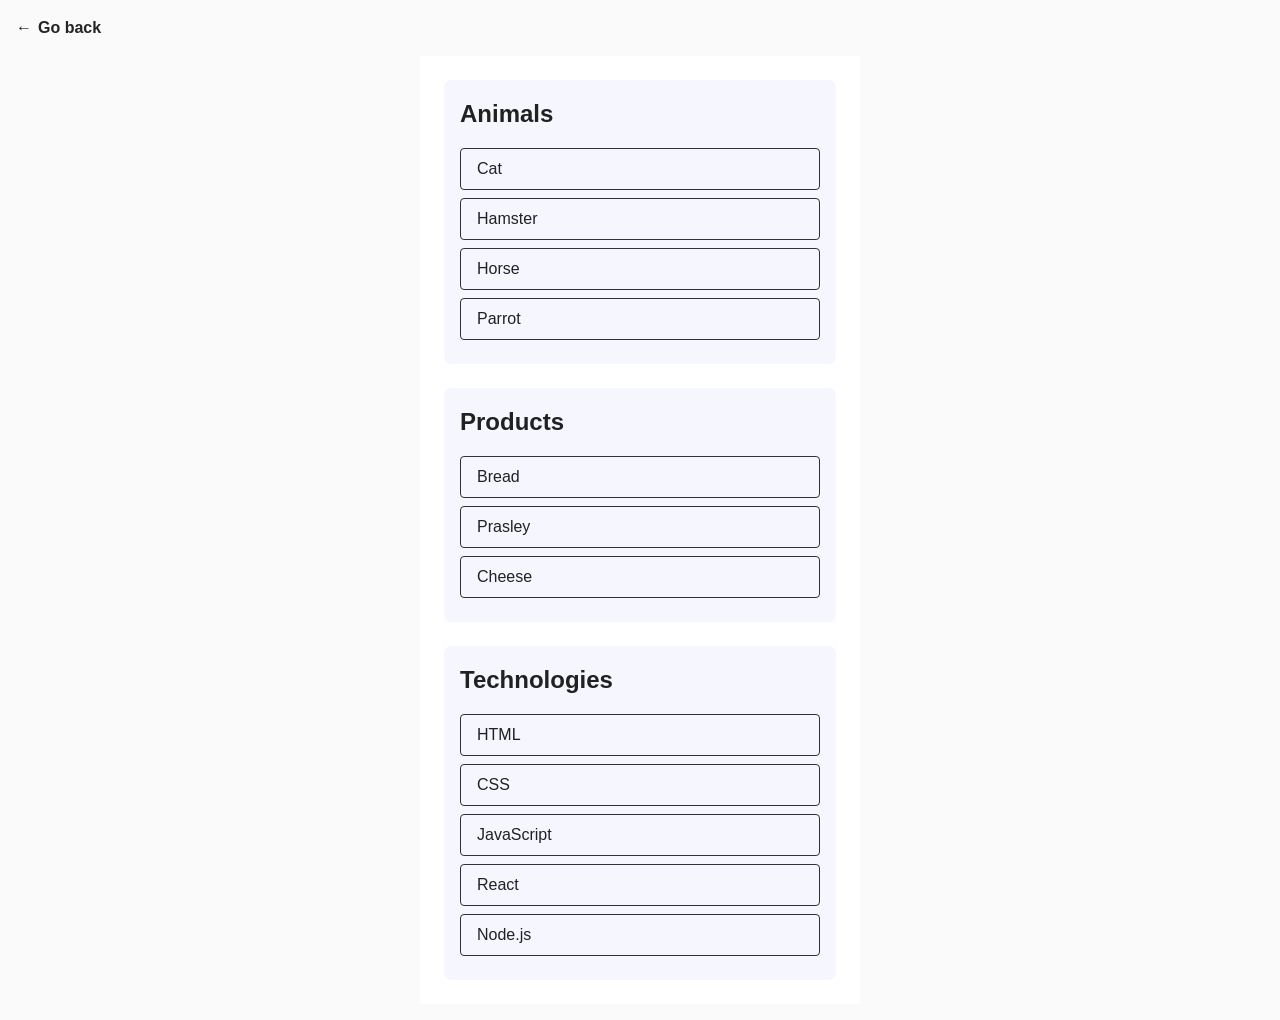
<file: task-1.html>
<!doctype html>
<html lang="en">
  <head>
    <meta charset="UTF-8" />
    <meta http-equiv="X-UA-Compatible" content="IE=edge" />
    <meta name="viewport" content="width=device-width, initial-scale=1.0" />
    <title>Task 1</title>
    <link rel="stylesheet" href="./css/common.css" />
    <link rel="stylesheet" href="./css/task-1.css" />
  </head>
  <body>
    <p><a href="./index.html">Go back</a></p>

    <div class="category-container">
      <ul id="categories">
        <li class="item">
          <h2>Animals</h2>

          <ul>
            <li>Cat</li>
            <li>Hamster</li>
            <li>Horse</li>
            <li>Parrot</li>
          </ul>
        </li>
        <li class="item">
          <h2>Products</h2>

          <ul>
            <li>Bread</li>
            <li>Prasley</li>
            <li>Cheese</li>
          </ul>
        </li>
        <li class="item">
          <h2>Technologies</h2>

          <ul>
            <li>HTML</li>
            <li>CSS</li>
            <li>JavaScript</li>
            <li>React</li>
            <li>Node.js</li>
          </ul>
        </li>
      </ul>
    </div>

    <script src="./js/task-1.js" type="module"></script>
  </body>
</html>
</file>
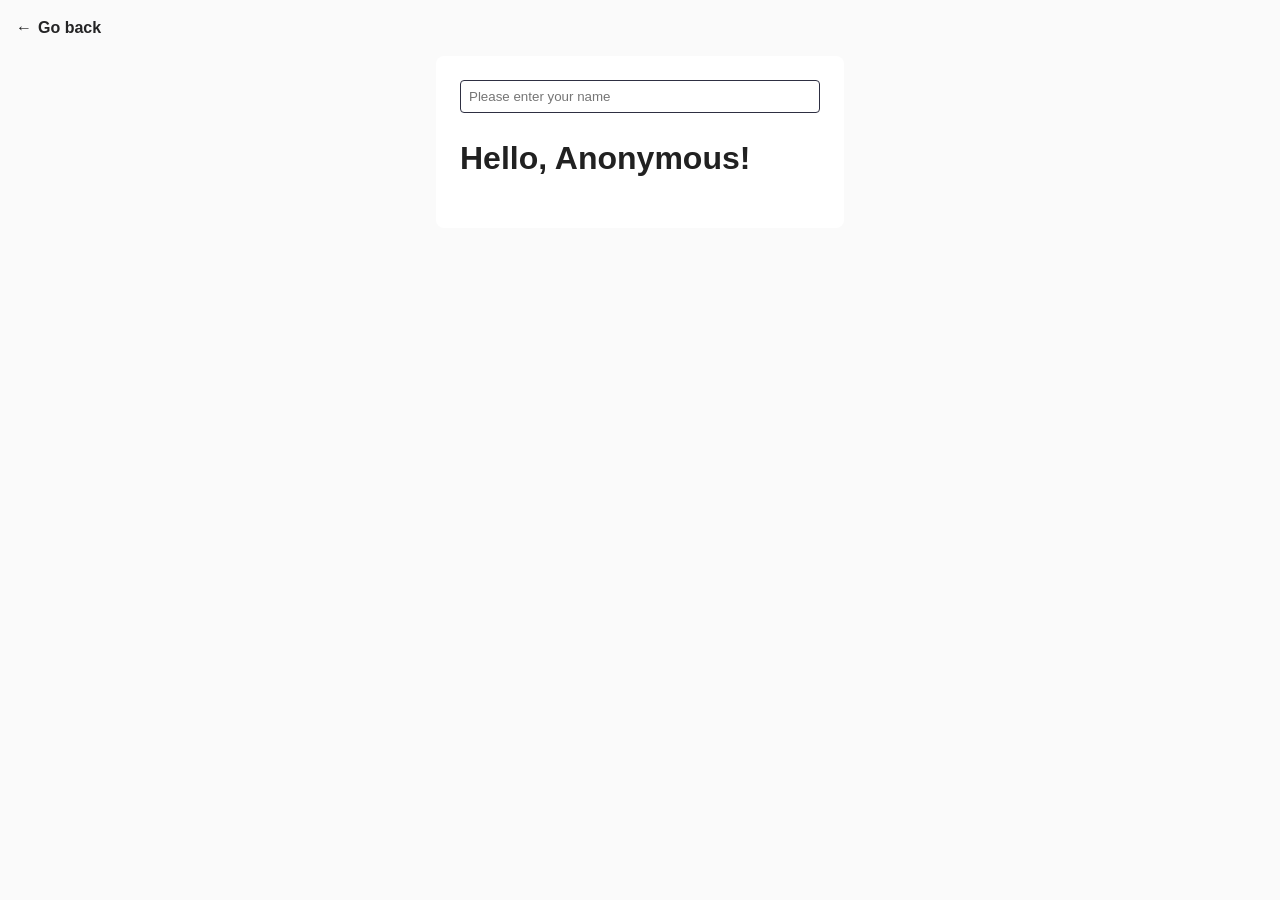
<file: task-3.html>
<!doctype html>
<html lang="en">
  <head>
    <meta charset="UTF-8" />
    <meta http-equiv="X-UA-Compatible" content="IE=edge" />
    <meta name="viewport" content="width=device-width, initial-scale=1.0" />
    <title>Task 3</title>
    <link rel="stylesheet" href="./css/common.css" />
    <link rel="stylesheet" href="./css/task-3.css" />
  </head>
  <body>
    <p><a href="./index.html">Go back</a></p>

    <div class="widget-container">
      <input
        type="text"
        id="name-input"
        class="js-name-input"
        placeholder="Please enter your name"
      />
      <h1>
        Hello, <span id="name-output" class="js-name-output">Anonymous</span>!
      </h1>
    </div>

    <script src="./js/task-3.js" type="module"></script>
  </body>
</html>
</file>
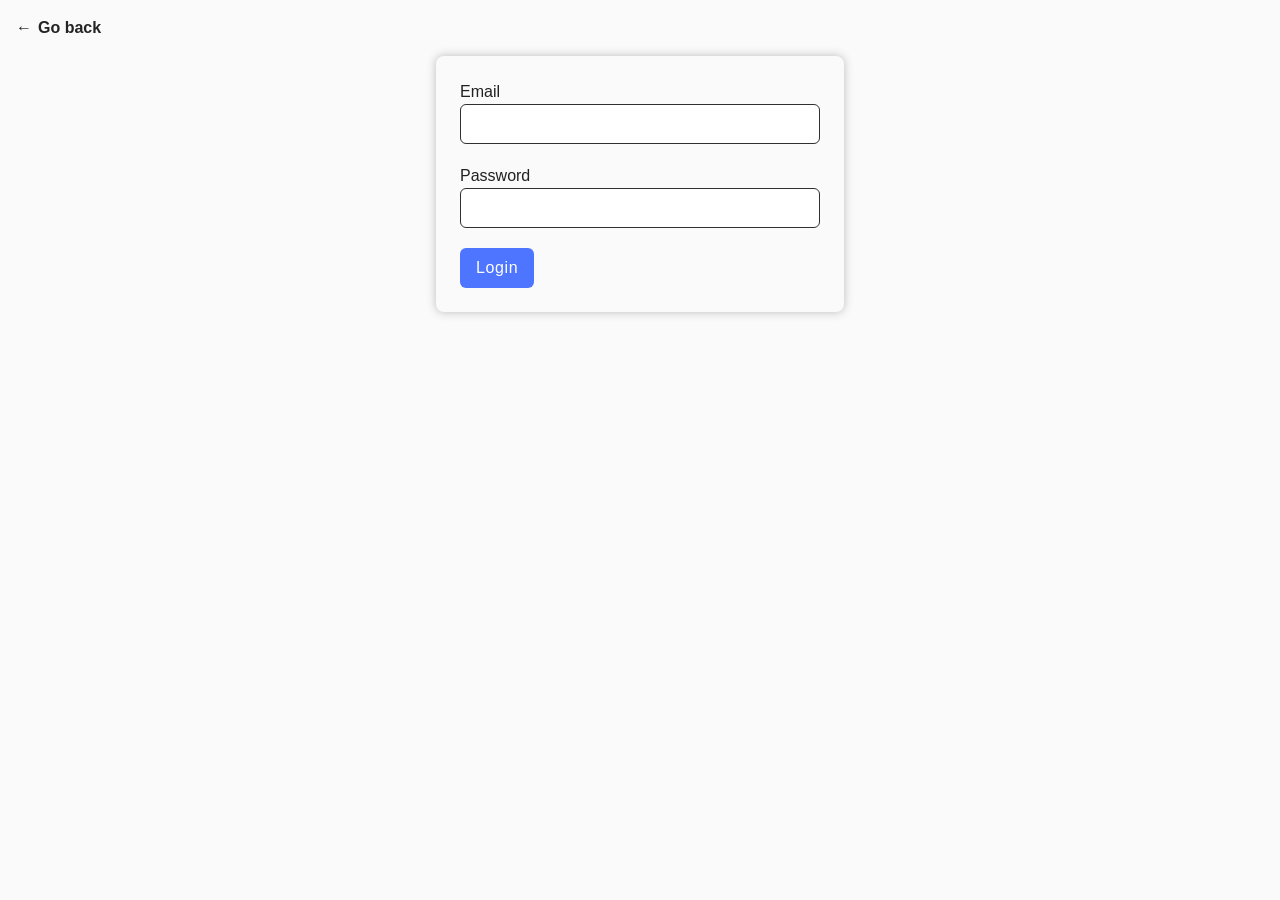
<file: task-4.html>
<!doctype html>
<html lang="en">
  <head>
    <meta charset="UTF-8" />
    <meta http-equiv="X-UA-Compatible" content="IE=edge" />
    <meta name="viewport" content="width=device-width, initial-scale=1.0" />
    <title>Task 4</title>
    <link rel="stylesheet" href="./css/common.css" />
    <link rel="stylesheet" href="./css/task-4.css" />
  </head>
  <body>
    <p><a href="./index.html">Go back</a></p>

    <form class="login-form js-login-form">
      <label class="form-field-wrapper">
        Email
        <input type="email" name="email" class="form-input" />
      </label>
      <label class="form-field-wrapper">
        Password
        <input type="password" name="password" class="form-input" />
      </label>
      <button type="submit" class="form-btn btn">Login</button>
    </form>

    <script src="./js/task-4.js" type="module"></script>
  </body>
</html>
</file>
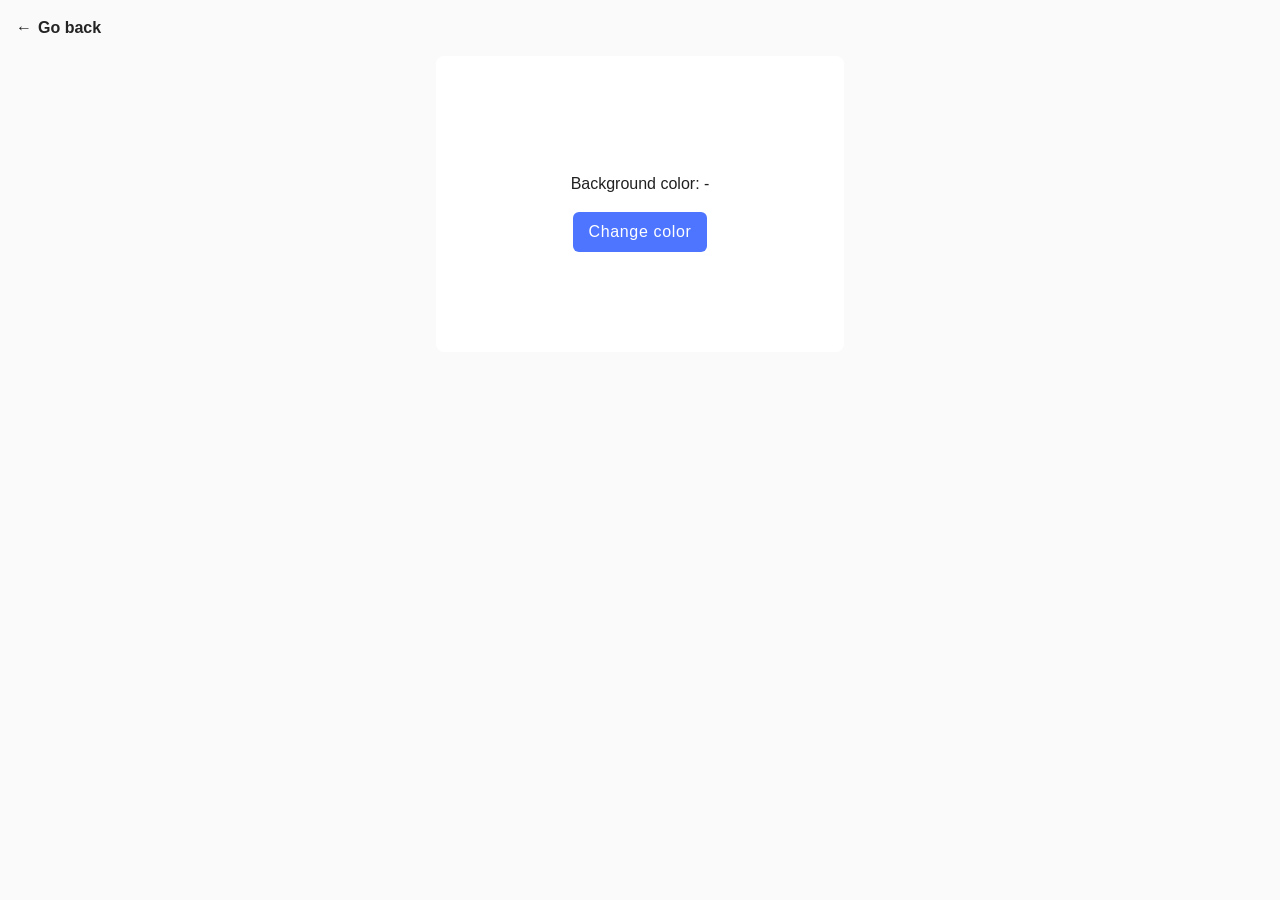
<file: task-5.html>
<!doctype html>
<html lang="en">
  <head>
    <meta charset="UTF-8" />
    <meta http-equiv="X-UA-Compatible" content="IE=edge" />
    <meta name="viewport" content="width=device-width, initial-scale=1.0" />
    <title>Task 5</title>
    <link rel="stylesheet" href="./css/common.css" />
    <link rel="stylesheet" href="./css/task-5.css" />
  </head>
  <body>
    <p><a href="./index.html">Go back</a></p>

    <div class="widget widget-container">
      <p>Background color: <span class="color js-color">-</span></p>
      <button type="button" class="change-color js-change-color btn">
        Change color
      </button>
    </div>

    <script src="./js/task-5.js" type="module"></script>
  </body>
</html>
</file>
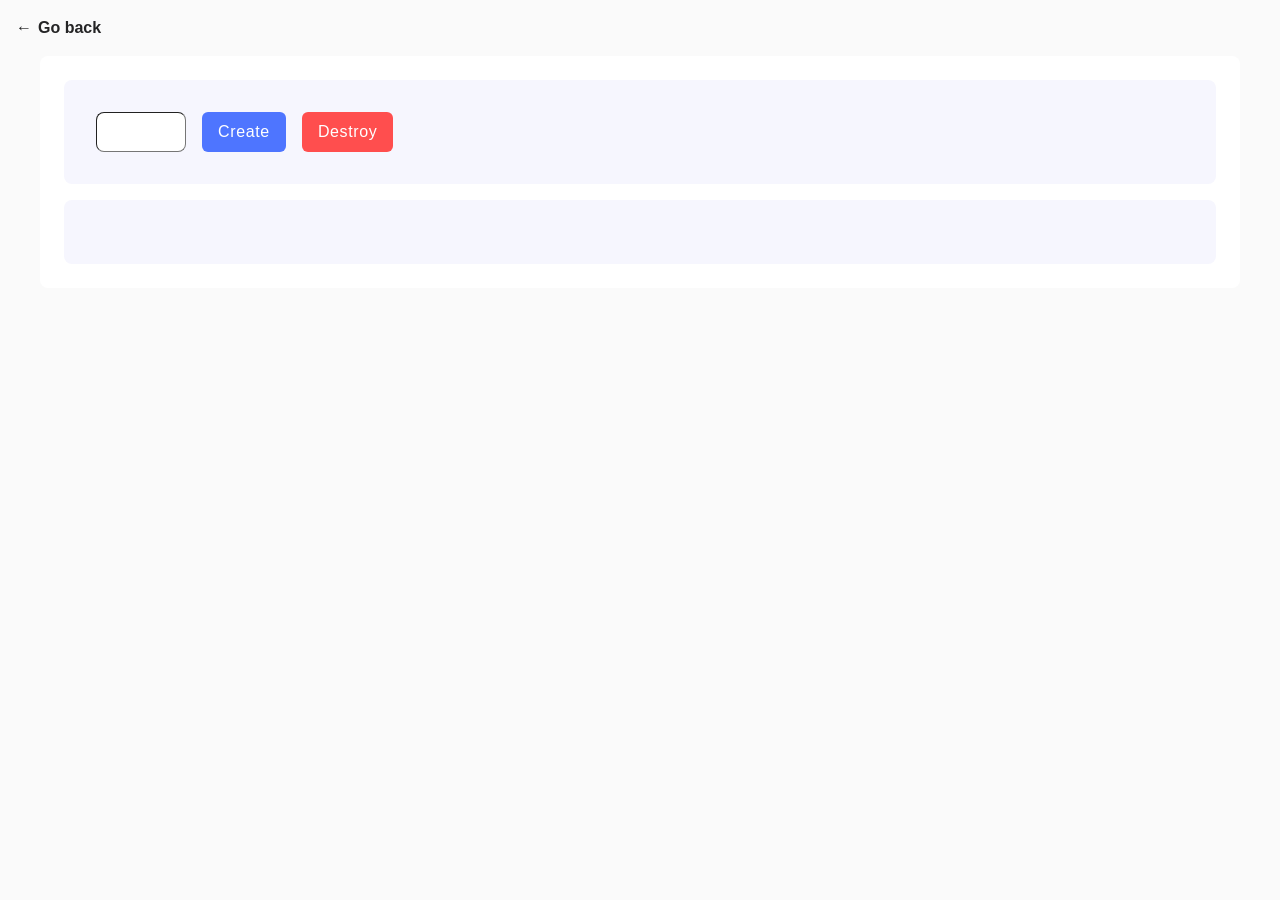
<file: task-6.html>
<!doctype html>
<html lang="en">
  <head>
    <meta charset="UTF-8" />
    <meta http-equiv="X-UA-Compatible" content="IE=edge" />
    <meta name="viewport" content="width=device-width, initial-scale=1.0" />
    <title>Task 6</title>
    <link rel="stylesheet" href="./css/common.css" />
    <link rel="stylesheet" href="./css/task-6.css" />
  </head>
  <body>
    <p><a href="./index.html">Go back</a></p>

    <div class="container controls">
      <div id="controls">
        <input
          type="number"
          min="1"
          max="100"
          step="1"
          name="box-number"
          class="js-box-number"
        />
        <button type="button" class="btn js-create-btn" data-create>
          Create
        </button>
        <button
          type="button"
          class="btn js-destroy-btn btn-danger"
          data-destroy
        >
          Destroy
        </button>
      </div>

      <div id="boxes"></div>
    </div>

    <script src="./js/task-6.js" type="module"></script>
  </body>
</html>
</file>
<file: css/common.css>
* {
  box-sizing: border-box;
}

body {
  margin: 16px;
  font-family: -apple-system, BlinkMacSystemFont, 'Segoe UI', Roboto, Oxygen,
    Ubuntu, Cantarell, 'Open Sans', 'Helvetica Neue', sans-serif;
  -webkit-font-smoothing: antialiased;
  -moz-osx-font-smoothing: grayscale;
  background-color: #fafafa;
  color: #212121;
  line-height: 1.5;
}

.container {
  max-width: 1200px;
  padding-left: 16px;
  padding-right: 16px;
  margin-left: auto;
  margin-right: auto;
}

.page-header {
  padding-top: 30px;
  padding-bottom: 30px;
  background-color: #adacac;
  border-radius: 10px;
}

.menu {
  display: flex;
  justify-content: center;
  column-gap: 30px;
  list-style: none;
}

.menu-link {
  display: block;
  padding: 0.5rem 1rem;
  color: #ffffff;
  border: 1px solid #ffffff;
  border-radius: 6px;
  transition: color 250ms linear, border-color 250ms linear;
}

.menu-link:hover,
.menu-link:focus {
  color: #4f4b48;
  border-color: #4f4b48;
}

p a {
  display: inline-flex;
  align-items: center;
  gap: 6px;
  text-decoration: none;
  font-weight: 600;
  color: #242425;
  transition: gap 0.2s;
}

p a::before {
  content: '←';
  transition: transform 0.2s;
}
p a:hover { gap: 10px; }
p a:hover::before { transform: translateX(-3px); }

.widget-container {
  border-radius: 8px;
  padding: 24px;
  width: 408px;
  margin: 0 auto;
  background: #fff;
}

.btn {
  padding: 8px 16px;
  border-radius: 6px;
  font-weight: 500;
  font-size: 16px;
  line-height: 1.5;
  letter-spacing: 0.04em;
  background: #4e75ff;
  color: #fff;
  border: none;
  transition: color 250ms linear, background-color 250ms linear;
}

.btn:hover,
.btn:focus {
  background: #6c8cff;
  cursor: pointer;
}

.btn-danger {
  background: #FF4E4E;
}

.btn-danger:hover,
.btn-danger:focus {
  background: #FF7070;
}
</file>
<file: css/task-1.css>
.category-container {
  width: 440px;
  margin: 0 auto;
  padding: 24px;
  background-color: #fff;
}

#categories {
  list-style: none;
  margin: 0;
  padding: 0;
}

.item {
  border-radius: 8px;
  padding: 16px;
  background: #f6f6fe;
}

.item:not(:last-child) {
margin-bottom: 24px;
}

.item ul {
  padding: 0;
  list-style: none;
}

.item h2 {
  margin: 0 0 16px;
}

.item ul li {
  border: 1px solid #2E2F42;
  border-radius: 4px;
  padding: 8px 16px;
  margin-bottom: 8px;
}
</file>
<file: css/task-3.css>
.js-name-input {
  padding: 0.5rem;
  border: 1px solid #2e2f42;
  border-radius: 4px;
  width: 100%;
}
</file>
<file: css/task-4.css>
.login-form {
  display: flex;
  flex-direction: column;
  row-gap: 20px;
  max-width: 408px;
  margin-left: auto;
  margin-right: auto;
  padding: 24px;
  border-radius: 8px;
  box-shadow: 0 0 10px 0 rgba(48, 48, 48, 0.3);
}

.form-field-wrapper {
  position: relative;
  overflow: hidden;
}

.form-input {
  width: 100%;
  height: 40px;
  border: 1px solid #303030;
  border-radius: 6px;
  padding-left: 16px;
}

.form-btn {
  align-self: start;
}
</file>
<file: css/task-5.css>
.widget {
  padding: 100px 88px;
}

.widget p {
  text-align: center;
}

.change-color {
  display: block;
  margin: 0 auto;
}
</file>
<file: css/task-6.css>
.controls {
  background-color: #fff;
  border-radius: 8px;
  padding: 24px;
}

#controls {
  display: flex;
  gap: 16px;
  padding: 32px;
  border-radius: 8px;
  margin-bottom: 16px;
  background: #f6f6fe;
}

#controls input::-webkit-outer-spin-button,
#controls input::-webkit-inner-spin-button {
  -webkit-appearance: none;
  margin: 0;
}

#controls input[type=number] {
  min-width: 90px;
  text-align: center;
  border-radius: 8px;
  border-width: 1px;
}

#boxes {
  display: flex;
  flex-wrap: wrap;
  gap: 16px;
  padding: 32px;
  border-radius: 8px;
  background: #f6f6fe;
}
</file>
